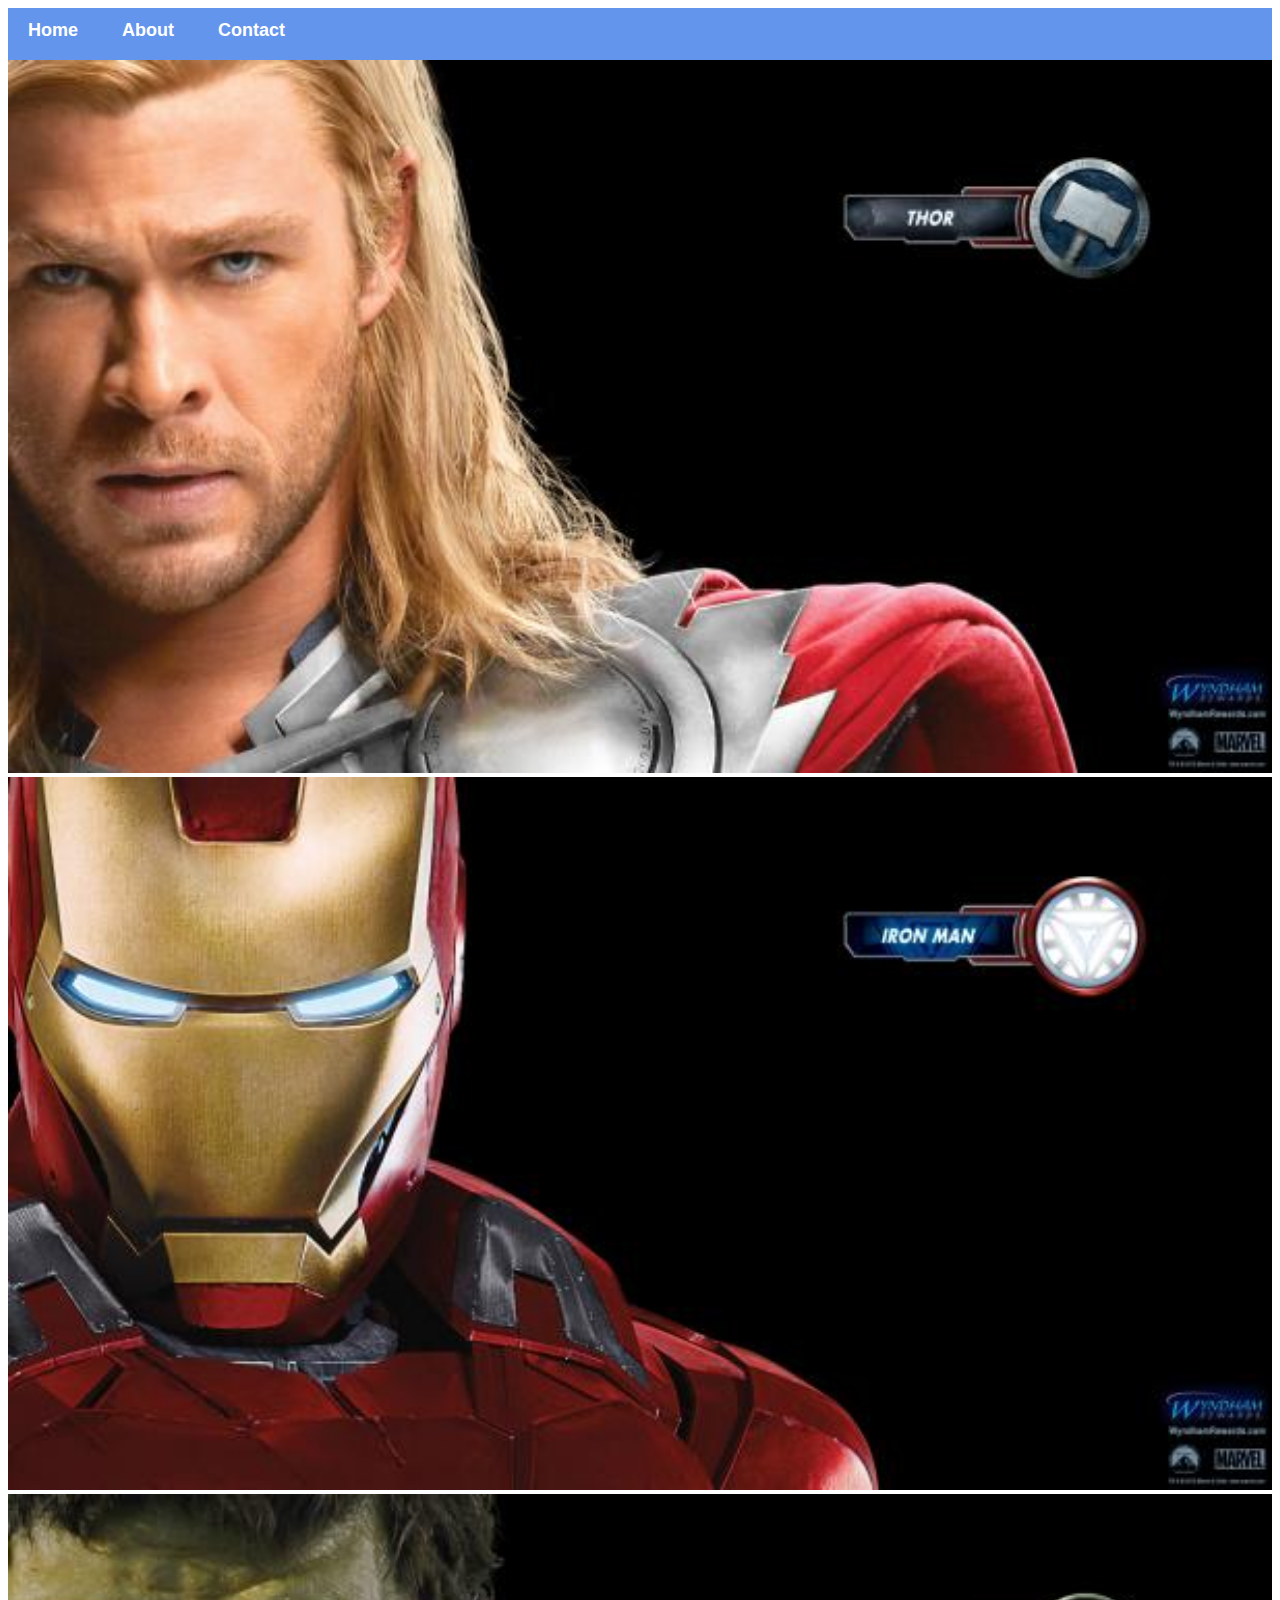
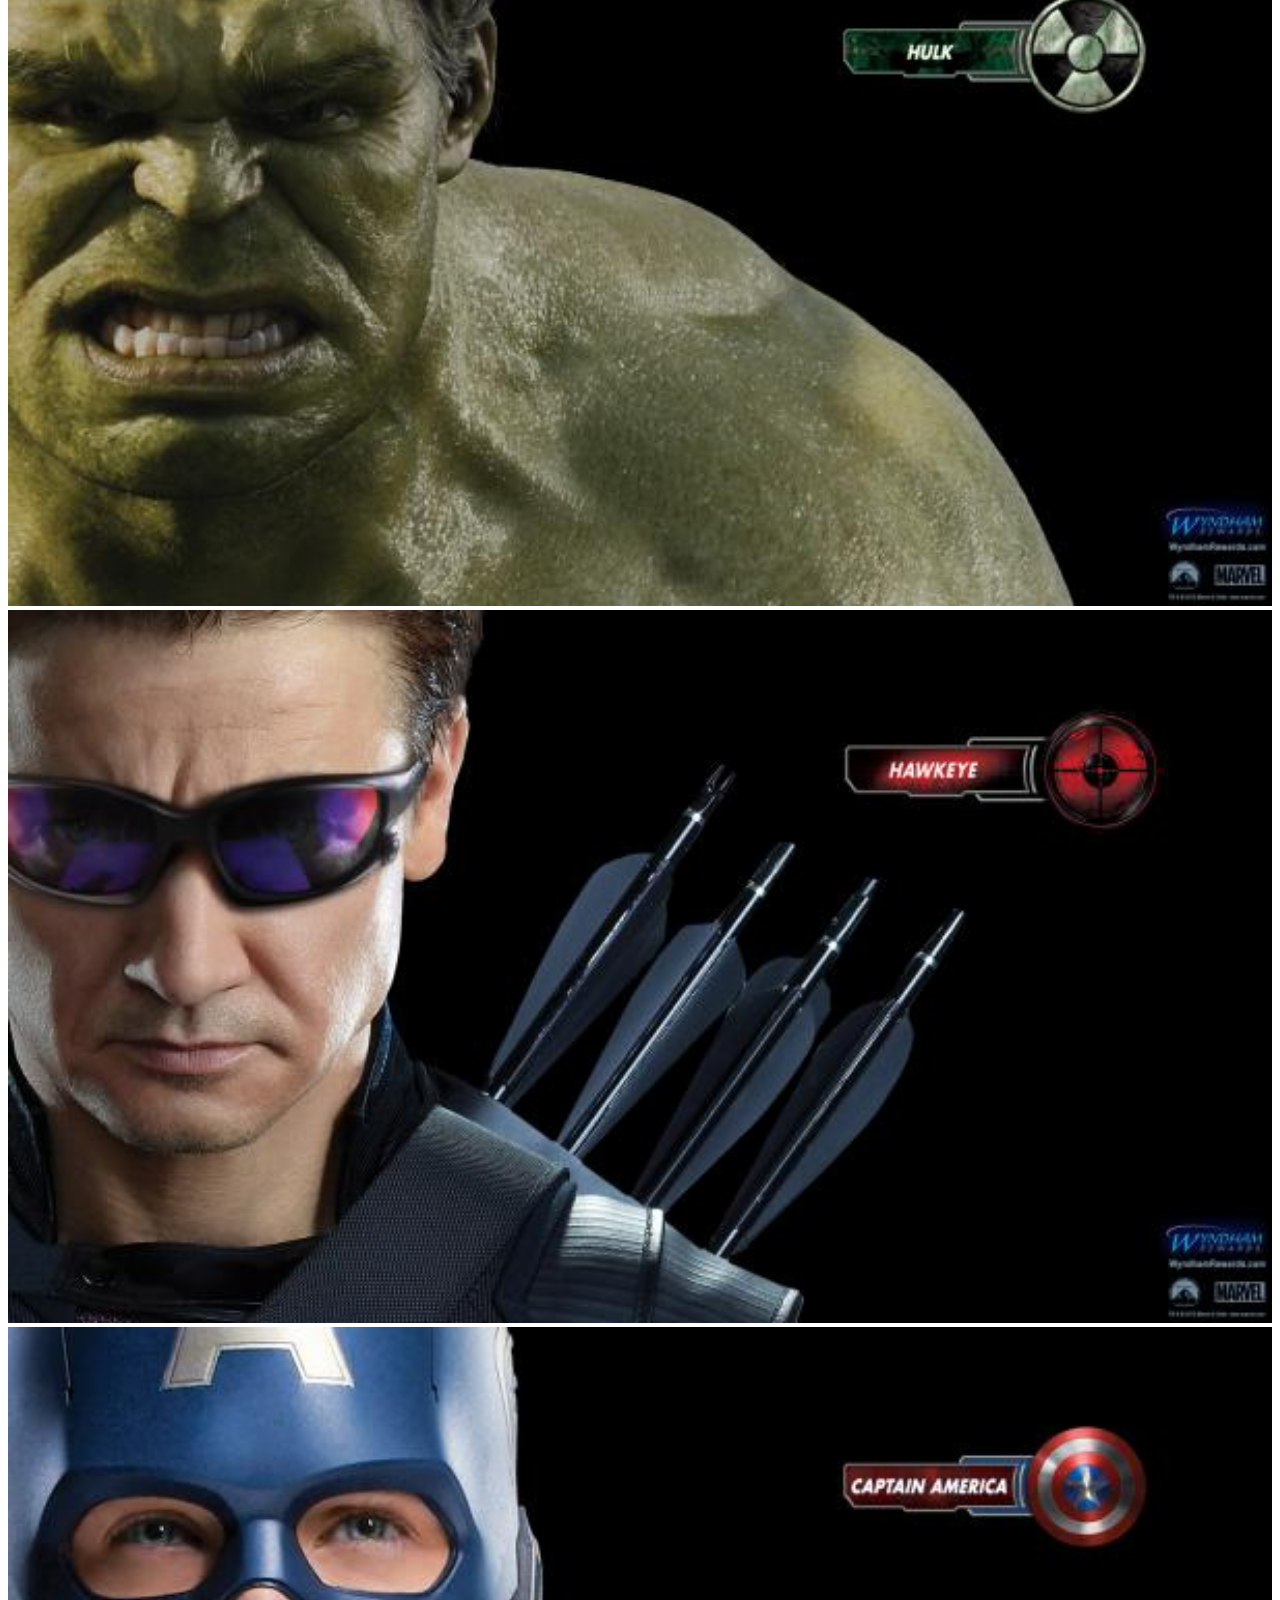
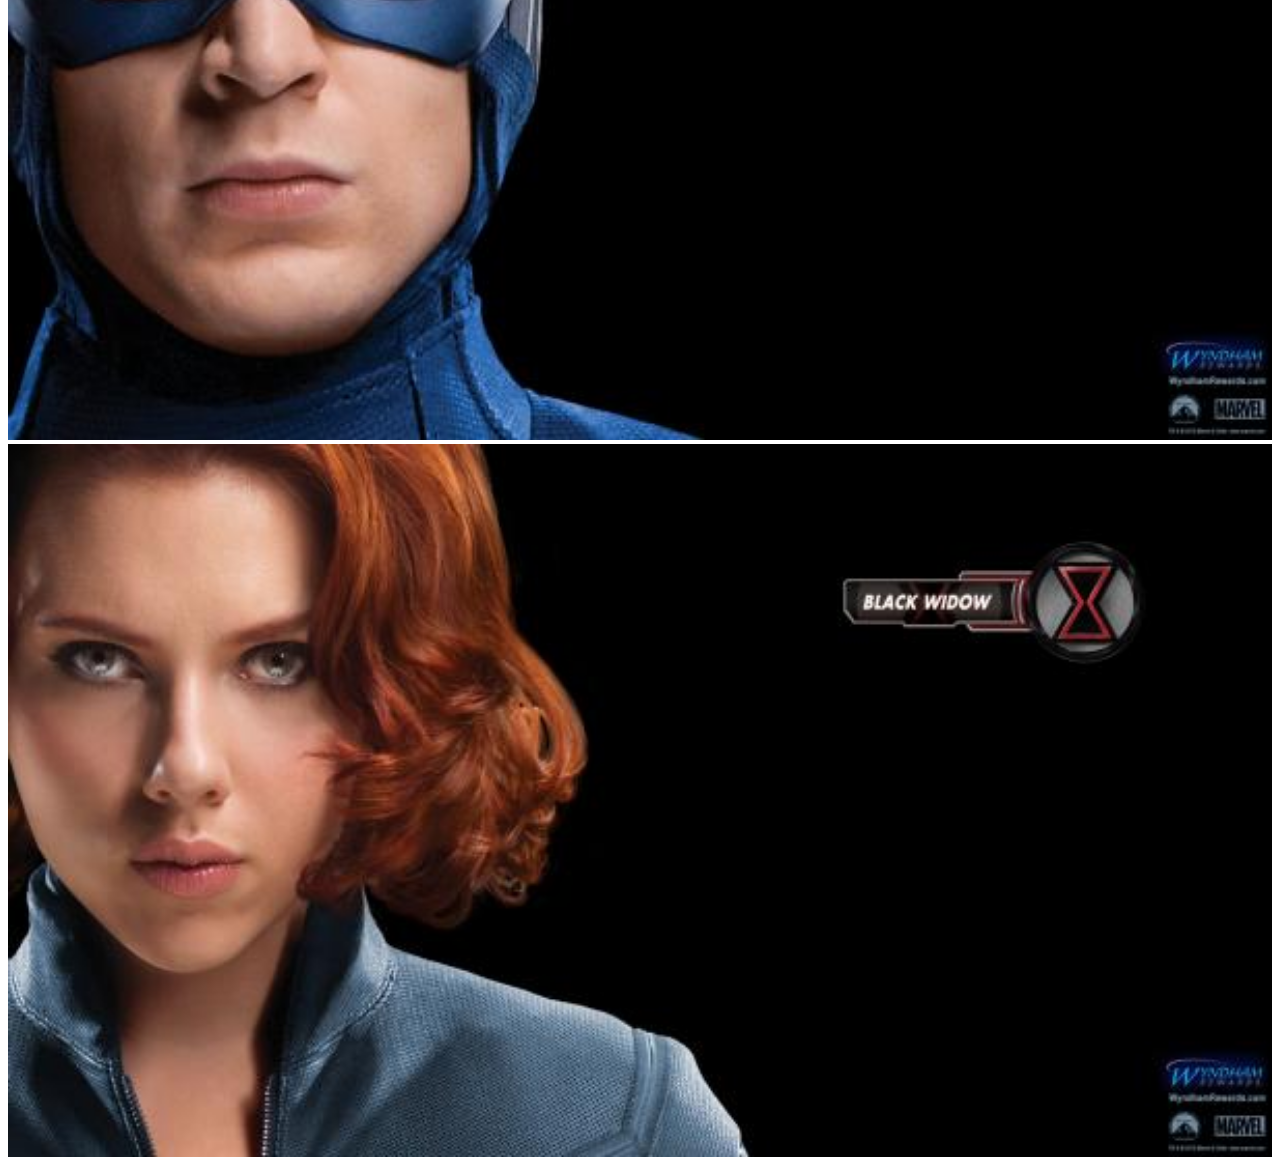
<file: index.html>
<!DOCTYPE html>
<html>
    <head>
         <link rel="stylesheet" href="style.css">
    </head>
    <body>
        <div id="menu">
            <a href="index.html">Home</a>
            <a href="about.html">About</a>
            <a href="contact.html">Contact</a>
        </div>
        <div class="gallery">
            <a href="avenger-1.html"><img src="images/avengers_01.jpg"/></a>
            <a href="avenger-2.html"><img src="images/avengers_02.jpg"/></a>
            <a href="avenger-3.html"><img src="images/avengers_03.jpg"/></a>
            <a href="avenger-4.html"><img src="images/avengers_04.jpg"/></a>
            <a href="avenger-5.html"><img src="images/avengers_05.jpg"/></a>
            <a href="avenger-6.html"><img src="images/avengers_06.jpg"/></a>

        </div>

    </body>
</html>
</file>
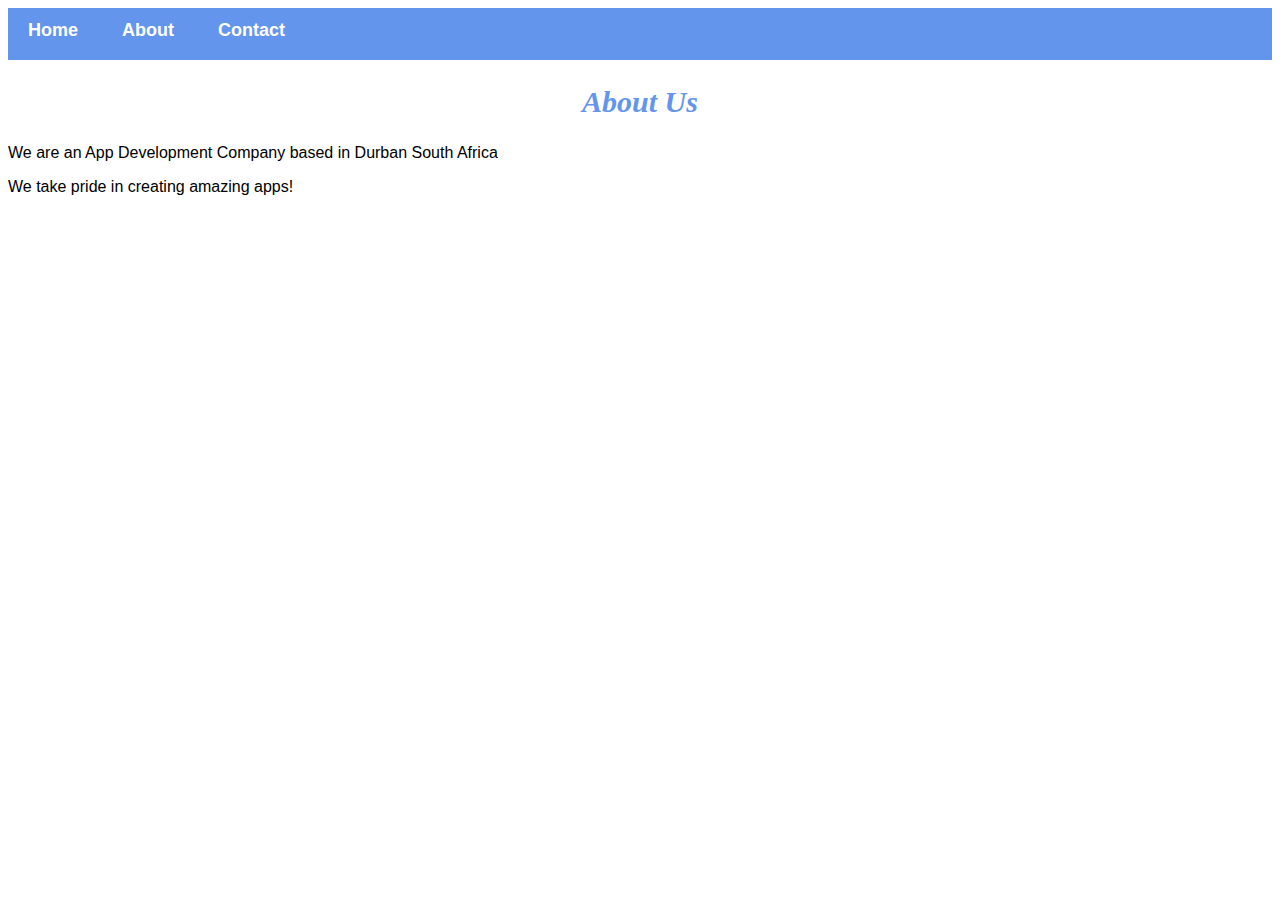
<file: about.html>
<!DOCTYPE html>
<html>
    <head>
         <link rel="stylesheet" href="style.css">
    </head>
    <body>
        <div id="menu">
            <a href="index.html">Home</a>
            <a href="about.html">About</a>
            <a href="contact.html">Contact</a>
        </div>
        <h2>About Us</h2>
        <p>We are an App Development Company based in Durban South Africa</p>
        <p>We take pride in creating amazing apps!</p>
   
    </body>
</html>
</file>
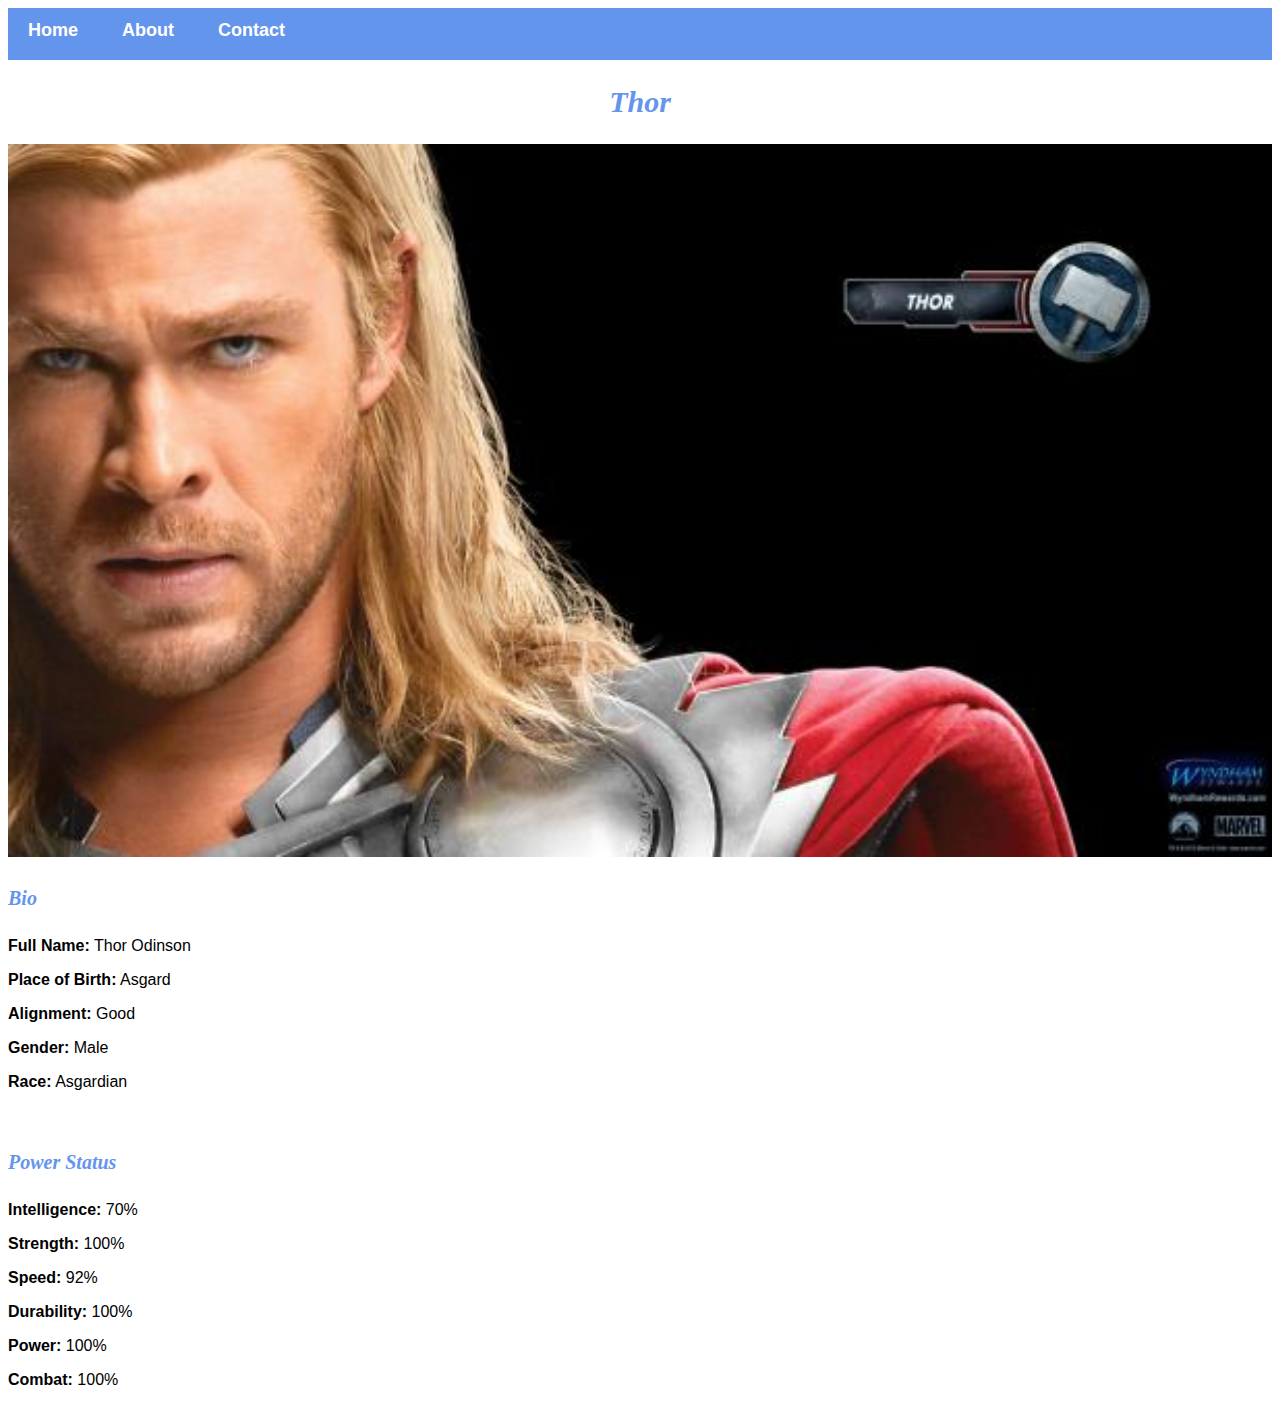
<file: avenger-1.html>
<!DOCTYPE html>
<html>
    <head>
         <link rel="stylesheet" href="style.css">
    </head>
    <body>
        <div id="menu">
            <a href="index.html">Home</a>
            <a href="about.html">About</a>
            <a href="contact.html">Contact</a>
        </div>
        <h2>Thor</h2>
        <div class="gallery">
            <img src="images/avengers_01.jpg"/>
        </div>
        <h4>Bio</h4>
        <p><b>Full Name:</b> Thor Odinson</p>
        <p><b>Place of Birth:</b> Asgard</p>
        <p><b>Alignment:</b> Good</p>
        <p><b>Gender:</b> Male</p>
        <p><b>Race:</b> Asgardian</p>
        <br/>
        <h4>Power Status</h4>
        <p><b>Intelligence:</b> 70%</p>
        <p><b>Strength:</b> 100%</p>
        <p><b>Speed:</b> 92%</p>
        <p><b>Durability:</b> 100%</p>
        <p><b>Power:</b> 100%</p>
        <p><b>Combat:</b> 100%</p>
    </body>
</html>
</file>
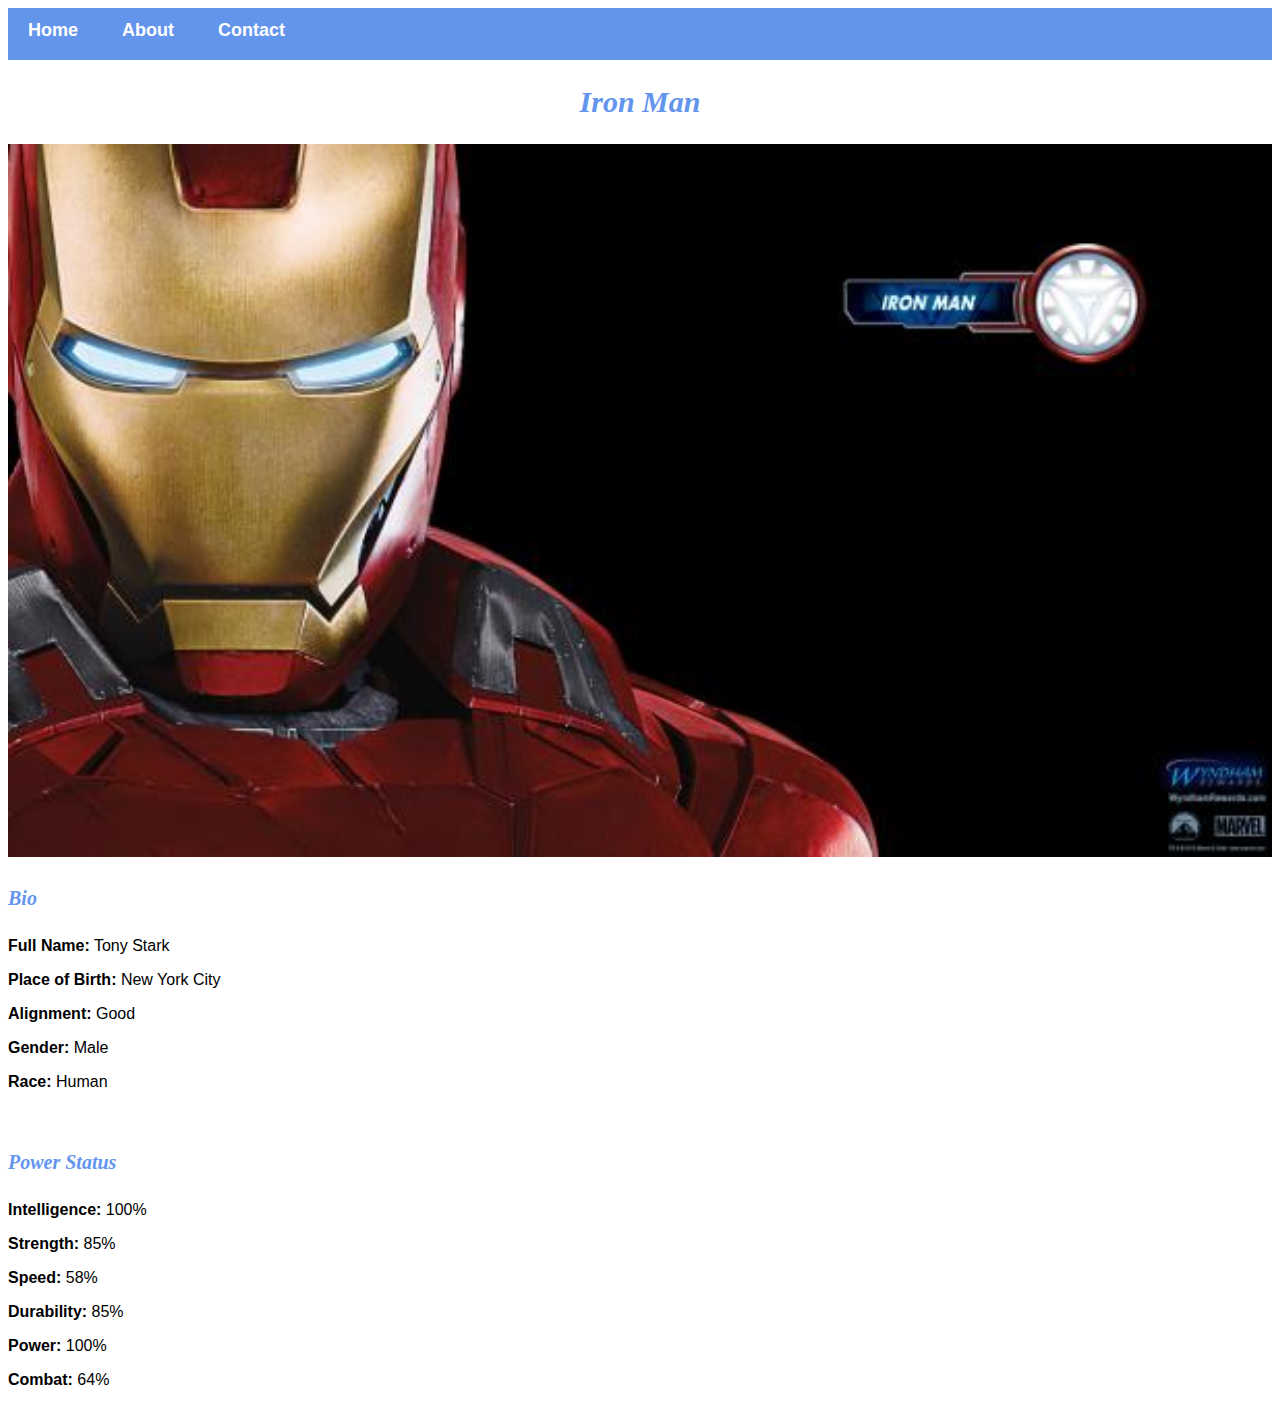
<file: avenger-2.html>
<!DOCTYPE html>
<html>
    <head>
         <link rel="stylesheet" href="style.css">
    </head>
    <body>
        <div id="menu">
            <a href="index.html">Home</a>
            <a href="about.html">About</a>
            <a href="contact.html">Contact</a>
        </div>
        <h2>Iron Man</h2>
        <div class="gallery">
            <img src="images/avengers_02.jpg"/>
        </div>
        <h4>Bio</h4>
        <p><b>Full Name:</b> Tony Stark</p>
        <p><b>Place of Birth:</b> New York City</p>
        <p><b>Alignment:</b> Good</p>
        <p><b>Gender:</b> Male</p>
        <p><b>Race:</b> Human</p>
        <br/>
        <h4>Power Status</h4>
        <p><b>Intelligence:</b> 100%</p>
        <p><b>Strength:</b> 85%</p>
        <p><b>Speed:</b> 58%</p>
        <p><b>Durability:</b> 85%</p>
        <p><b>Power:</b> 100%</p>
        <p><b>Combat:</b> 64%</p>
    </body>
</html>
</file>
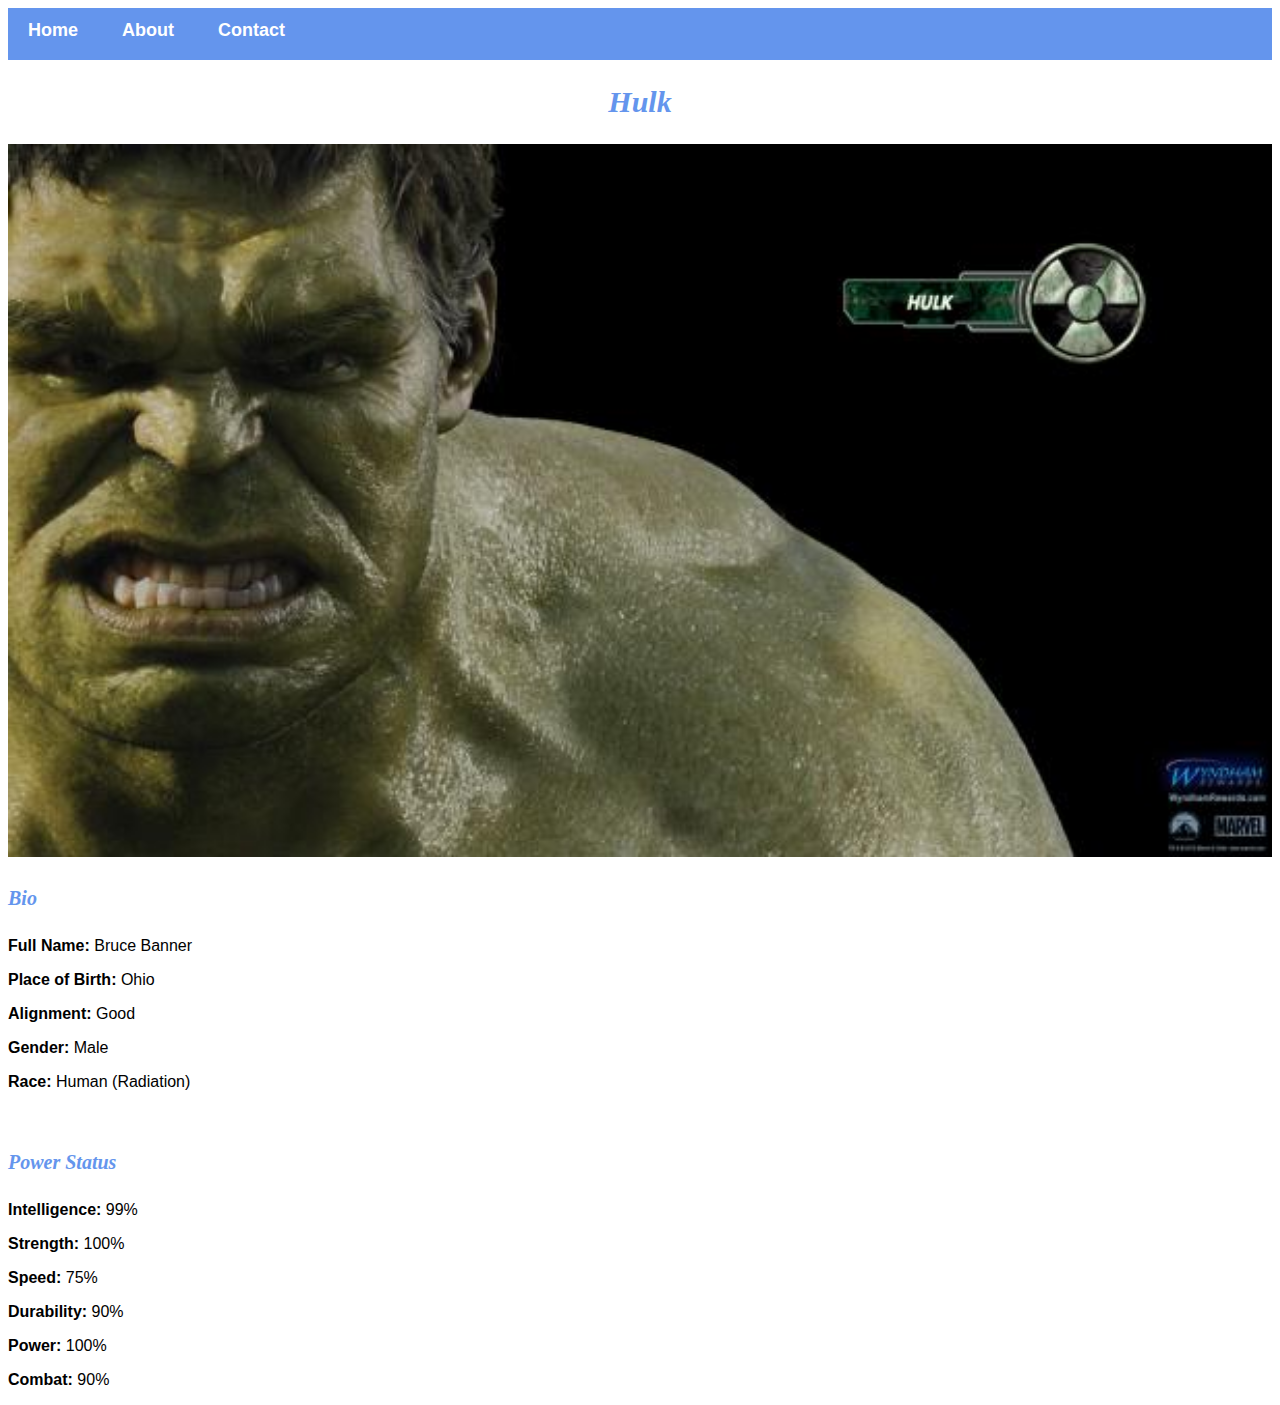
<file: avenger-3.html>
<!DOCTYPE html>
<html>
    <head>
         <link rel="stylesheet" href="style.css">
    </head>
    <body>
        <div id="menu">
            <a href="index.html">Home</a>
            <a href="about.html">About</a>
            <a href="contact.html">Contact</a>
        </div>
        <h2>Hulk</h2>
        <div class="gallery">
            <img src="images/avengers_03.jpg"/>
        </div>
        <h4>Bio</h4>
        <p><b>Full Name:</b> Bruce Banner</p>
        <p><b>Place of Birth:</b> Ohio</p>
        <p><b>Alignment:</b> Good</p>
        <p><b>Gender:</b> Male</p>
        <p><b>Race:</b> Human (Radiation)</p>
        <br/>
        <h4>Power Status</h4>
        <p><b>Intelligence:</b> 99%</p>
        <p><b>Strength:</b> 100%</p>
        <p><b>Speed:</b> 75%</p>
        <p><b>Durability:</b> 90%</p>
        <p><b>Power:</b> 100%</p>
        <p><b>Combat:</b> 90%</p>
    </body>
</html>
</file>
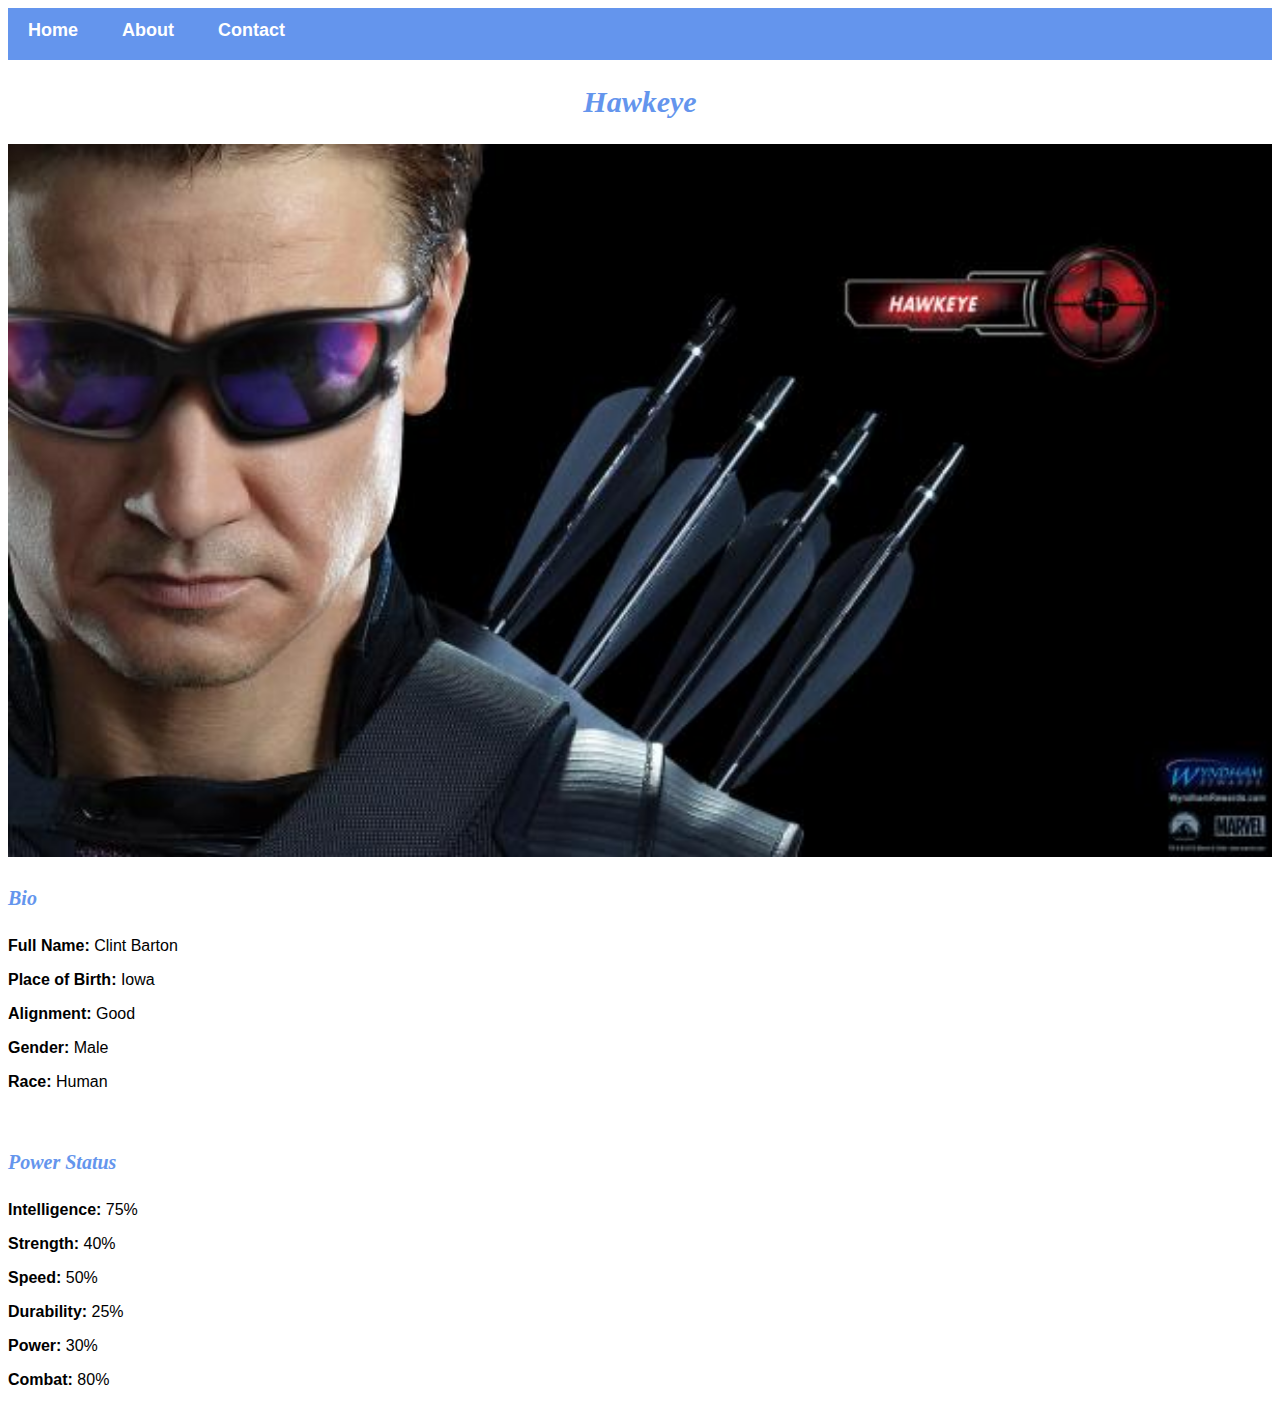
<file: avenger-4.html>
<!DOCTYPE html>
<html>
    <head>
         <link rel="stylesheet" href="style.css">
    </head>
    <body>
        <div id="menu">
            <a href="index.html">Home</a>
            <a href="about.html">About</a>
            <a href="contact.html">Contact</a>
        </div>
        <h2>Hawkeye</h2>
        <div class="gallery">
            <img src="images/avengers_04.jpg"/>
        </div>
        <h4>Bio</h4>
        <p><b>Full Name:</b> Clint Barton</p>
        <p><b>Place of Birth:</b> Iowa</p>
        <p><b>Alignment:</b> Good</p>
        <p><b>Gender:</b> Male</p>
        <p><b>Race:</b> Human</p>
        <br/>
        <h4>Power Status</h4>
        <p><b>Intelligence:</b> 75%</p>
        <p><b>Strength:</b> 40%</p>
        <p><b>Speed:</b> 50%</p>
        <p><b>Durability:</b> 25%</p>
        <p><b>Power:</b> 30%</p>
        <p><b>Combat:</b> 80%</p>
    </body>
</html>
</file>
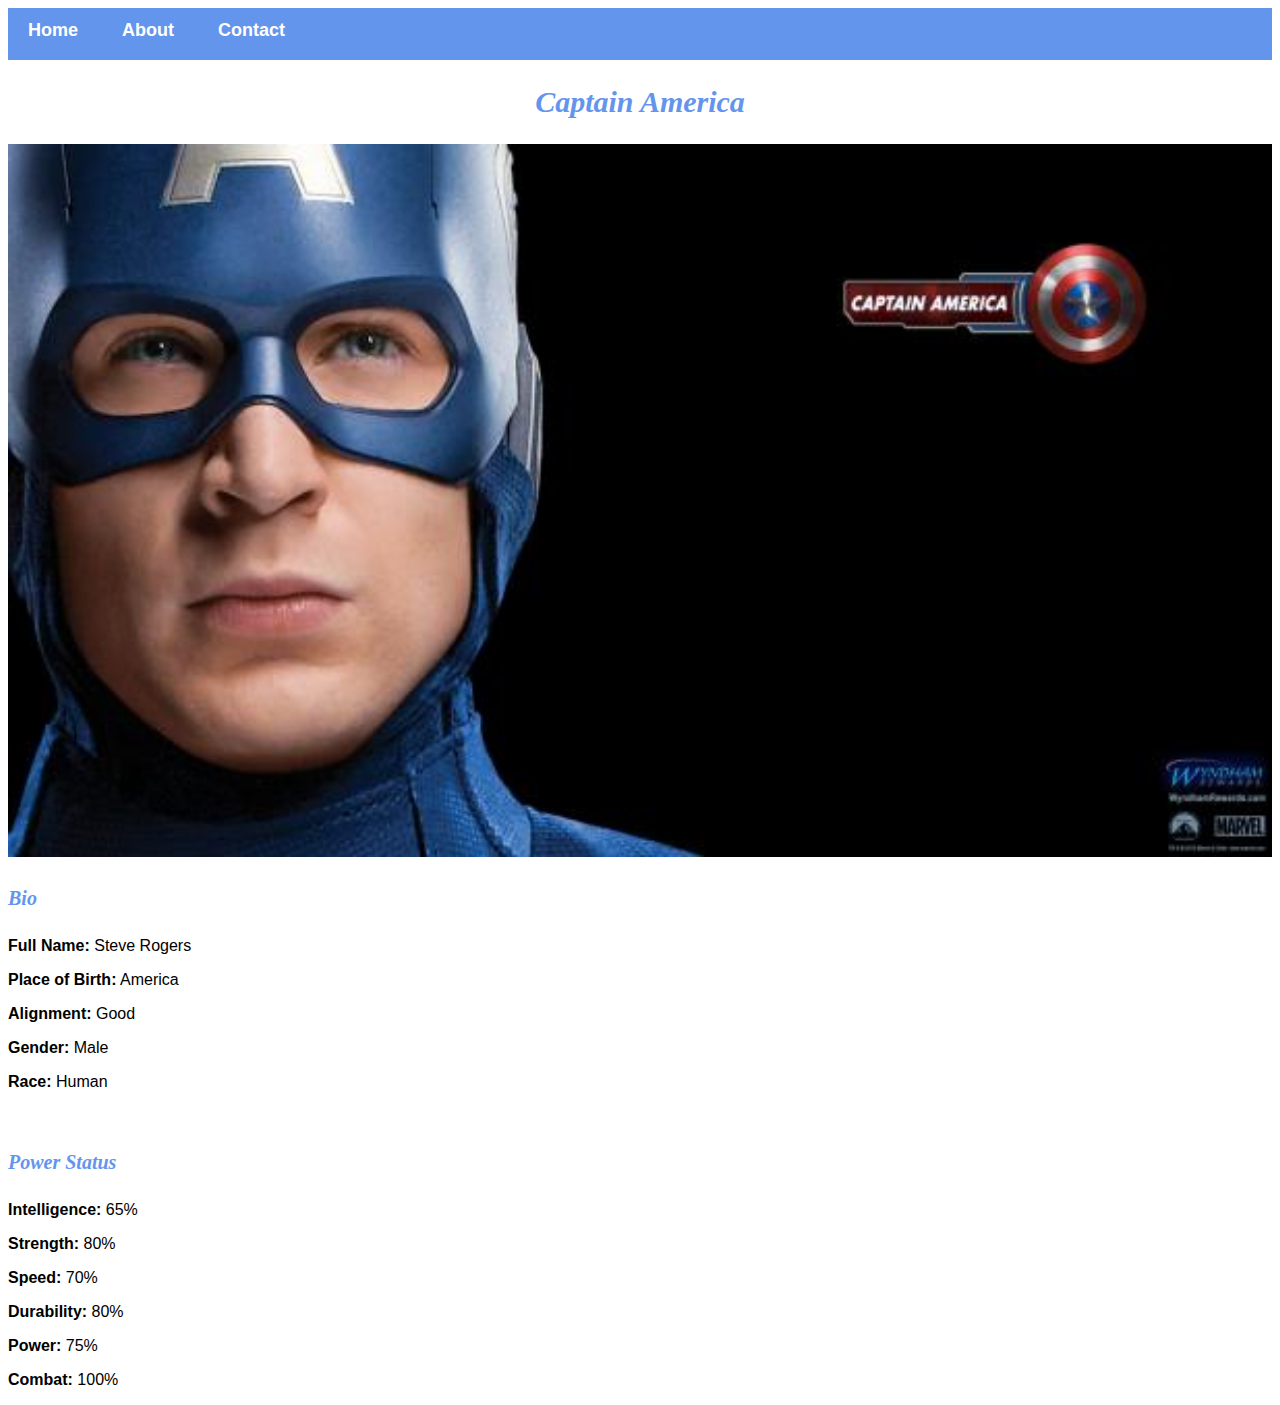
<file: avenger-5.html>
<!DOCTYPE html>
<html>
    <head>
         <link rel="stylesheet" href="style.css">
    </head>
    <body>
        <div id="menu">
            <a href="index.html">Home</a>
            <a href="about.html">About</a>
            <a href="contact.html">Contact</a>
        </div>
        <h2>Captain America</h2>
        <div class="gallery">
            <img src="images/avengers_05.jpg"/>
        </div>
        <h4>Bio</h4>
        <p><b>Full Name:</b> Steve Rogers</p>
        <p><b>Place of Birth:</b> America</p>
        <p><b>Alignment:</b> Good</p>
        <p><b>Gender:</b> Male</p>
        <p><b>Race:</b> Human</p>
        <br/>
        <h4>Power Status</h4>
        <p><b>Intelligence:</b> 65%</p>
        <p><b>Strength:</b> 80%</p>
        <p><b>Speed:</b> 70%</p>
        <p><b>Durability:</b> 80%</p>
        <p><b>Power:</b> 75%</p>
        <p><b>Combat:</b> 100%</p>
    </body>
</html>
</file>
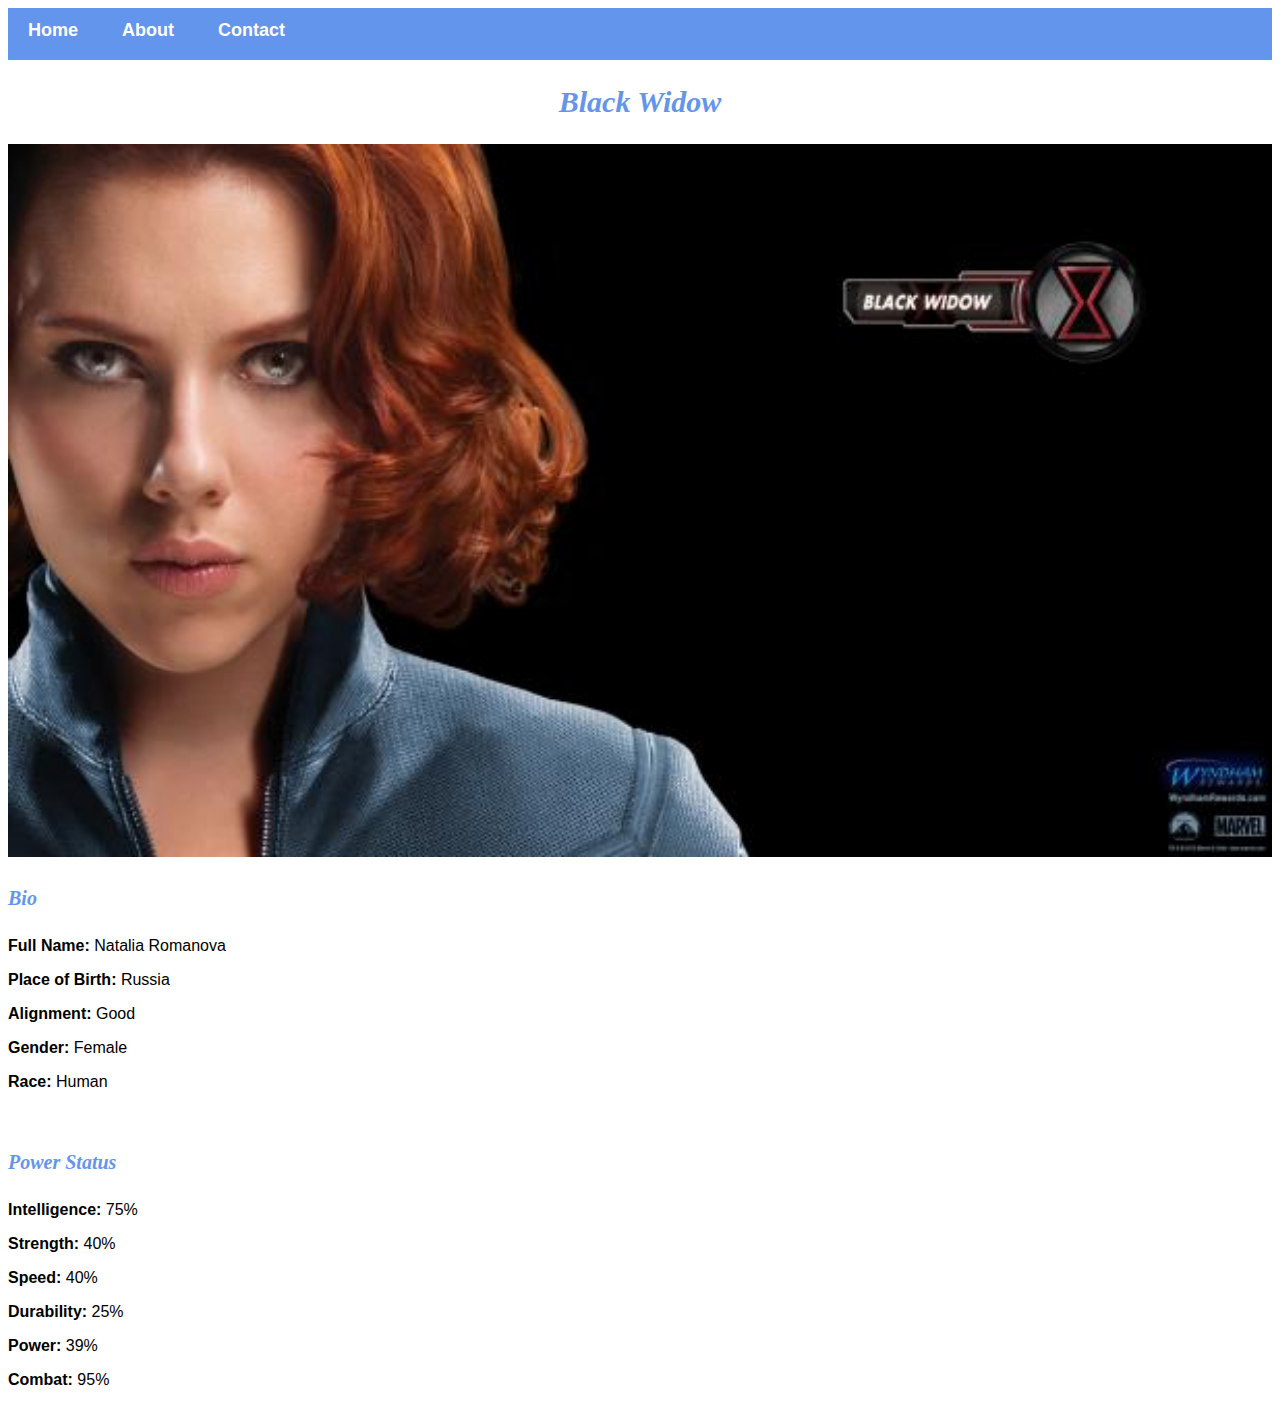
<file: avenger-6.html>
<!DOCTYPE html>
<html>
    <head>
         <link rel="stylesheet" href="style.css">
    </head>
    <body>
        <div id="menu">
            <a href="index.html">Home</a>
            <a href="about.html">About</a>
            <a href="contact.html">Contact</a>
        </div>
        <h2>Black Widow</h2>
        <div class="gallery">
            <img src="images/avengers_06.jpg"/>
        </div>
        <h4>Bio</h4>
        <p><b>Full Name:</b> Natalia Romanova</p>
        <p><b>Place of Birth:</b> Russia</p>
        <p><b>Alignment:</b> Good</p>
        <p><b>Gender:</b> Female</p>
        <p><b>Race:</b> Human</p>
        <br/>
        <h4>Power Status</h4>
        <p><b>Intelligence:</b> 75%</p>
        <p><b>Strength:</b> 40%</p>
        <p><b>Speed:</b> 40%</p>
        <p><b>Durability:</b> 25%</p>
        <p><b>Power:</b> 39%</p>
        <p><b>Combat:</b> 95%</p>
    </body>
</html>
</file>
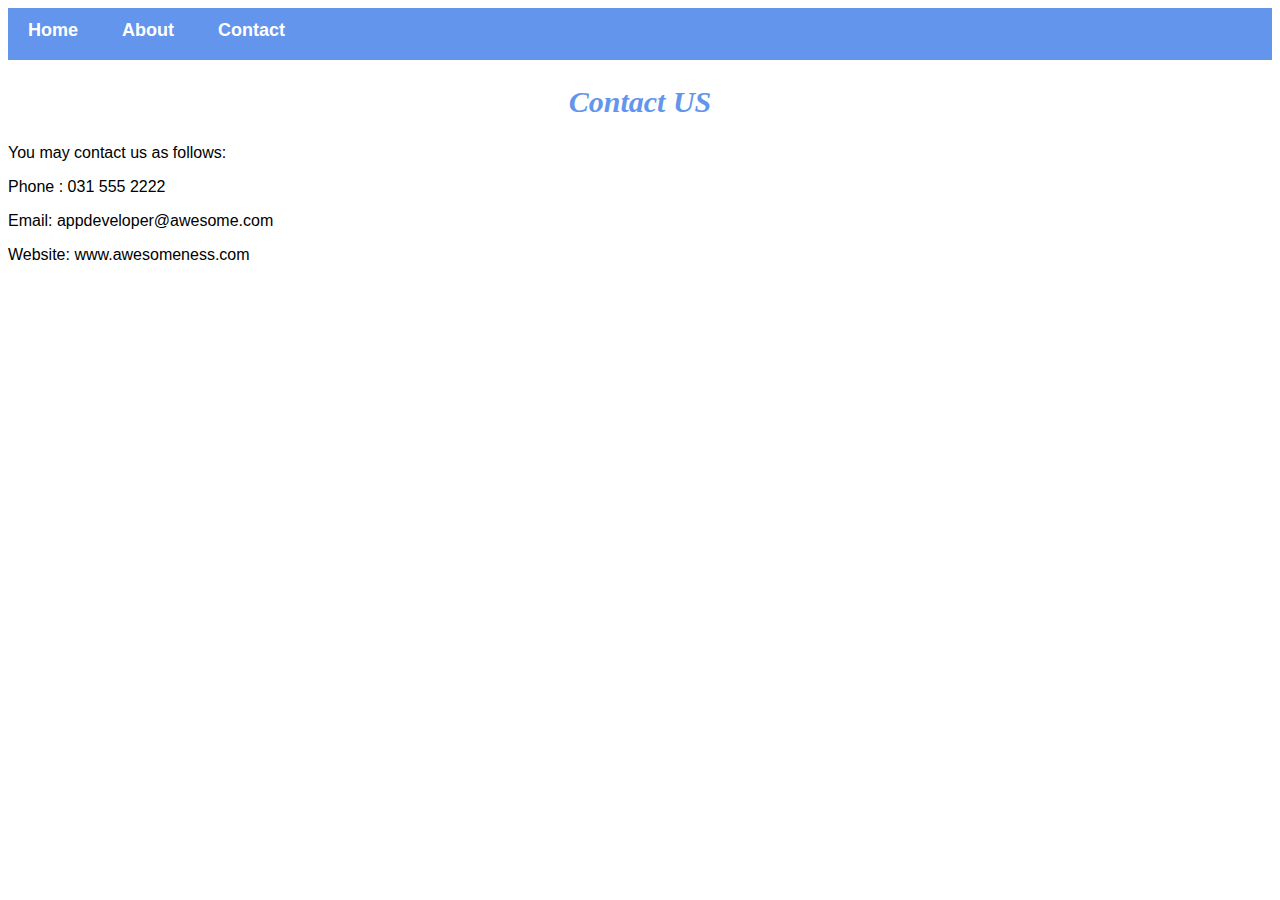
<file: contact.html>
<!DOCTYPE html>
<html>
    <head>
         <link rel="stylesheet" href="style.css">
    </head>
    <body>
        <div id="menu">
            <a href="index.html">Home</a>
            <a href="about.html">About</a>
            <a href="contact.html">Contact</a>
        </div>
        <h2>Contact US</h2>
        <p>You may contact us as follows:</p>
        <p>Phone : 031 555 2222</p>
        <p>Email: appdeveloper@awesome.com</p>
        <p>Website: www.awesomeness.com</p>
   
    </body>
</html>
</file>
<file: style.css>
.gallery img{
    width: 100%;
}

h2{
    font-family: Impact, fantasy;
    text-align: center;
    font-size: 30px;
    color: cornflowerblue;
    font-style: italic
}

h4{
    font-family: impact, fantasy;
    font-size: 20px;
    font-style: italic;
    color: cornflowerblue;
}

p{
    font-family: Helvetica, sans-serif
}

#menu{
    width: 100%;
    height: 40px;
    background-color: cornflowerblue;
    padding-top: 12px;
}

#menu a{
    color: #ffffff;
    font-family: Helvetica, sans-serif;
    font-size: 18px;
    text-decoration: none;
    font-weight: 800;

    padding-left: 20px;
    padding-right: 20px;

}
#menu a:hover{
    color: #5077bd;
}
</file>
